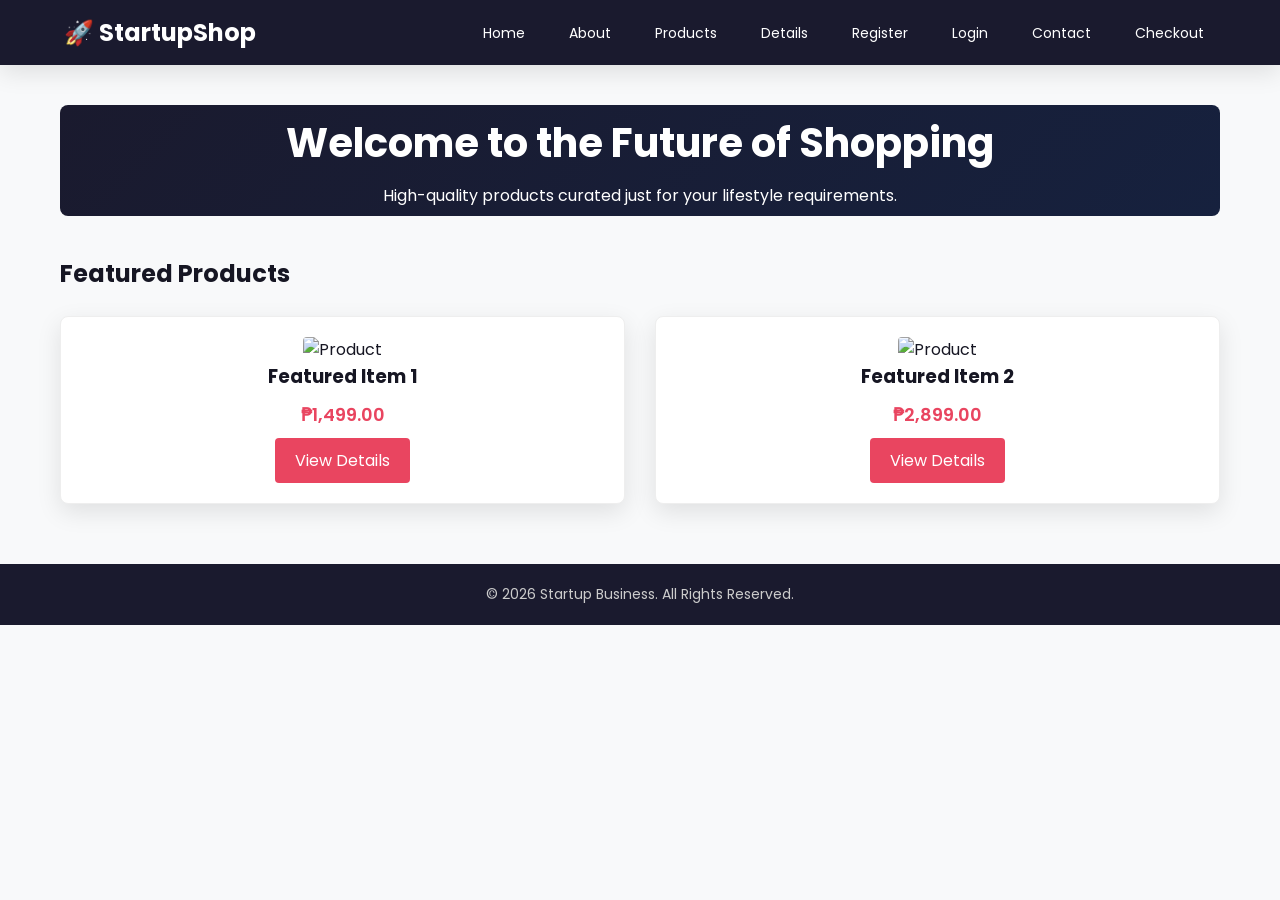
<file: index.html>
<!DOCTYPE html>
<html lang="en">
<head>
    <meta charset="UTF-8">
    <meta name="viewport" content="width=device-width, initial-scale=1.0">
    <title>Startup Shop | Home</title>
    <link rel="stylesheet" href="css/style.css">
</head>
<body>
    <header>
        <a href="index.html" class="logo">🚀 StartupShop</a>
        <nav>
            <ul>
                <li><a href="index.html">Home</a></li>
                <li><a href="about.html">About</a></li>
                <li><a href="products.html">Products</a></li>
                <li><a href="product-detail.html">Details</a></li>
                <li><a href="register.html">Register</a></li>
                <li><a href="login.html">Login</a></li>
                <li><a href="contact.html">Contact</a></li>
                <li><a href="checkout.html">Checkout</a></li>
            </ul>
        </nav>
    </header>
    
    <main class="container">
        <section class="hero">
            <h1>Welcome to the Future of Shopping</h1>
            <p>High-quality products curated just for your lifestyle requirements.</p>
        </section>
        
        <h2>Featured Products</h2>
        <br>
        <div class="grid-layout">
            <div class="product-card">
                <img href="#" alt="Product">
                <h3>Featured Item 1</h3>
                <p class="price">₱1,499.00</p>
                <a href="product-detail.html" class="btn">View Details</a>
            </div>
            <div class="product-card">
                <img href="#" alt="Product">
                <h3>Featured Item 2</h3>
                <p class="price">₱2,899.00</p>
                <a href="product-detail.html" class="btn">View Details</a>
            </div>
        </div>
    </main>

    <footer><p>&copy; 2026 Startup Business. All Rights Reserved.</p></footer>
</body>
</html>
</file>
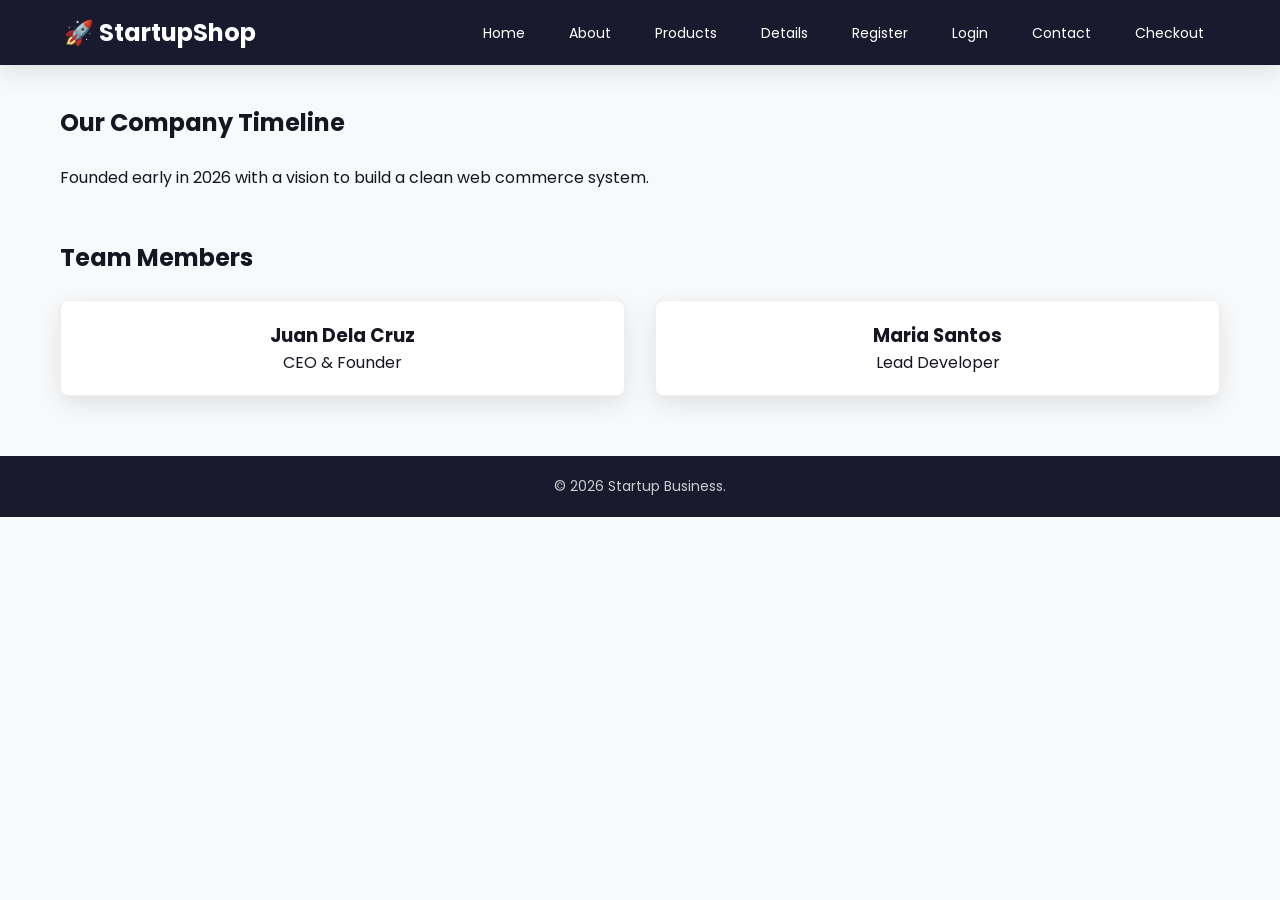
<file: about.html>
<!DOCTYPE html>
<html lang="en">
<head>
    <meta charset="UTF-8"><title>About Us</title>
    <link rel="stylesheet" href="css/style.css">
</head>
<body>
    <header>
        <a href="index.html" class="logo">🚀 StartupShop</a>
        <nav><ul>
            <li><a href="index.html">Home</a></li><li><a href="about.html">About</a></li><li><a href="products.html">Products</a></li><li><a href="product-detail.html">Details</a></li><li><a href="register.html">Register</a></li><li><a href="login.html">Login</a></li><li><a href="contact.html">Contact</a></li><li><a href="checkout.html">Checkout</a></li>
        </ul></nav>
    </header>
    <main class="container">
        <h2>Our Company Timeline</h2><br>
        <p>Founded early in 2026 with a vision to build a clean web commerce system.</p>
        <br><br>
        <h2>Team Members</h2><br>
        <div class="grid-layout">
            <div class="product-card"><h3>Juan Dela Cruz</h3><p>CEO & Founder</p></div>
            <div class="product-card"><h3>Maria Santos</h3><p>Lead Developer</p></div>
        </div>
    </main>
    <footer><p>&copy; 2026 Startup Business.</p></footer>
</body>
</html>
</file>
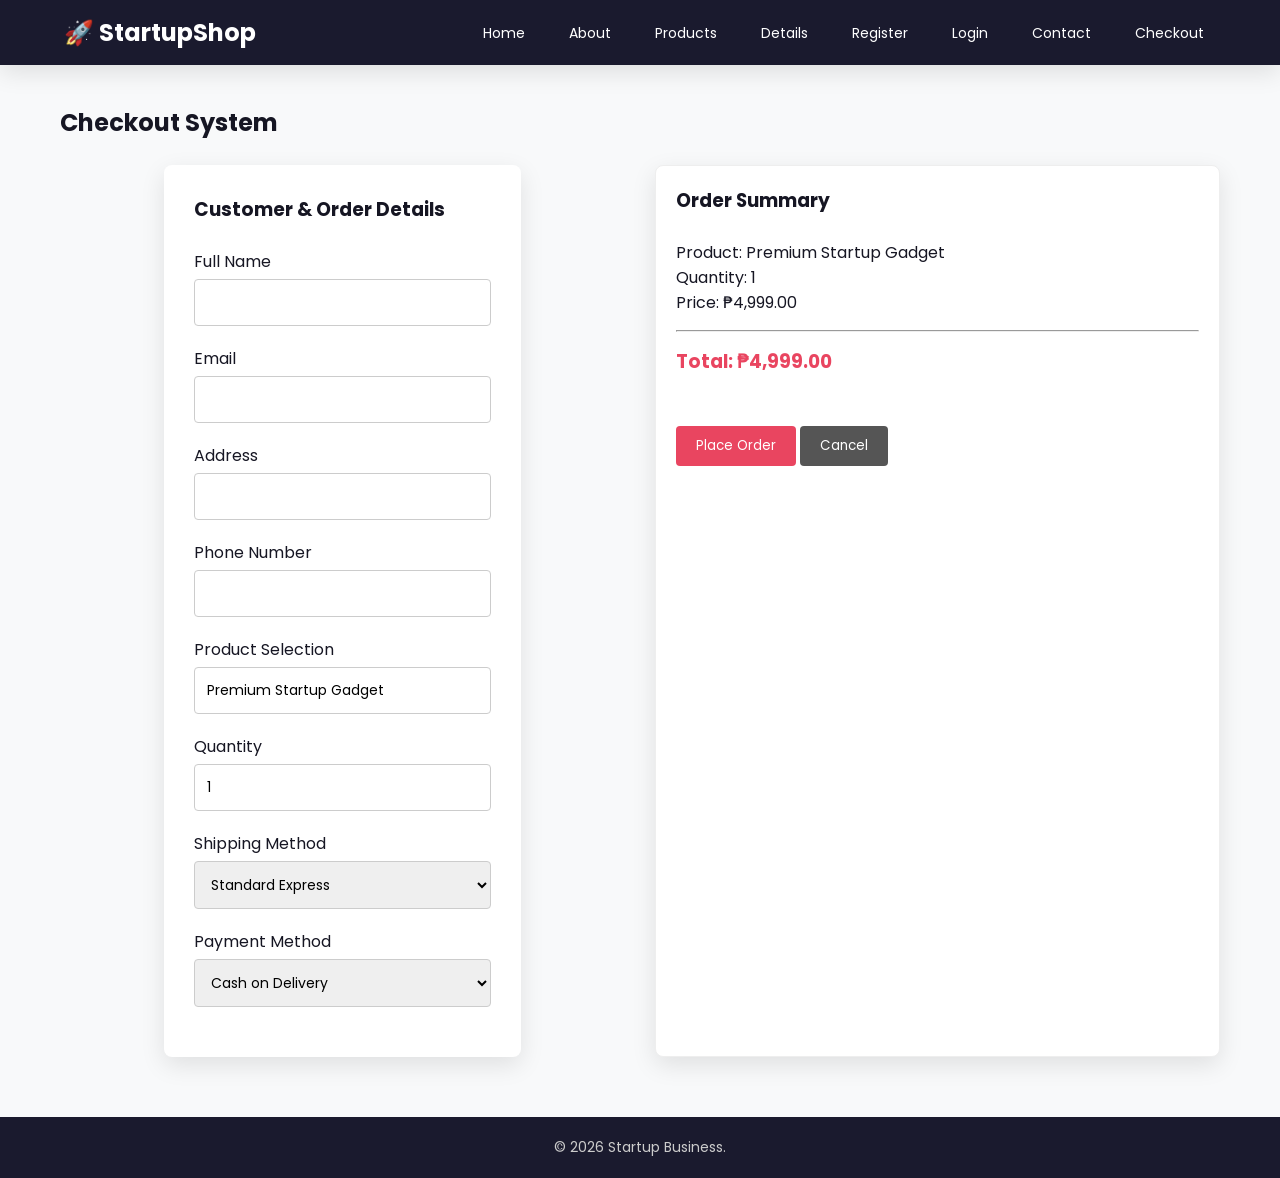
<file: checkout.html>
<!DOCTYPE html>
<html lang="en">
<head>
    <meta charset="UTF-8"><title>Checkout</title>
    <link rel="stylesheet" href="css/style.css">
</head>
<body>
    <header>
        <a href="index.html" class="logo">🚀 StartupShop</a>
        <nav><ul>
            <li><a href="index.html">Home</a></li><li><a href="about.html">About</a></li><li><a href="products.html">Products</a></li><li><a href="product-detail.html">Details</a></li><li><a href="register.html">Register</a></li><li><a href="login.html">Login</a></li><li><a href="contact.html">Contact</a></li><li><a href="checkout.html">Checkout</a></li>
        </ul></nav>
    </header>
    <main class="container">
        <h2>Checkout System</h2><br>
        <div class="grid-layout">
            <form action="#">
                <h3>Customer & Order Details</h3><br>
                <div class="form-group"><label>Full Name</label><input type="text" required></div>
                <div class="form-group"><label>Email</label><input type="email" required></div>
                <div class="form-group"><label>Address</label><input type="text" required></div>
                <div class="form-group"><label>Phone Number</label><input type="tel" required></div>
                <div class="form-group"><label>Product Selection</label><input type="text" value="Premium Startup Gadget" readonly></div>
                <div class="form-group"><label>Quantity</label><input type="number" value="1" min="1"></div>
                <div class="form-group"><label>Shipping Method</label><select><option>Standard Express</option><option>Next-Day Delivery</option></select></div>
                <div class="form-group"><label>Payment Method</label><select><option>Cash on Delivery</option><option>Credit Card (Design Only)</option></select></div>
            </form>
            <div class="product-card" style="text-align:left;">
                <h3>Order Summary</h3><br>
                <p>Product: Premium Startup Gadget</p>
                <p>Quantity: 1</p>
                <p>Price: ₱4,999.00</p>
                <hr style="margin:15px 0;"><h3 style="color:var(--accent);">Total: ₱4,999.00</h3><br><br>
                <button class="btn" onclick="alert('Order Placed Successfully!')">Place Order</button>
                <button class="btn" style="background:#555;" onclick="window.location.href='products.html'">Cancel</button>
            </div>
        </div>
    </main>
    <footer><p>&copy; 2026 Startup Business.</p></footer>
</body>
</html>
</file>
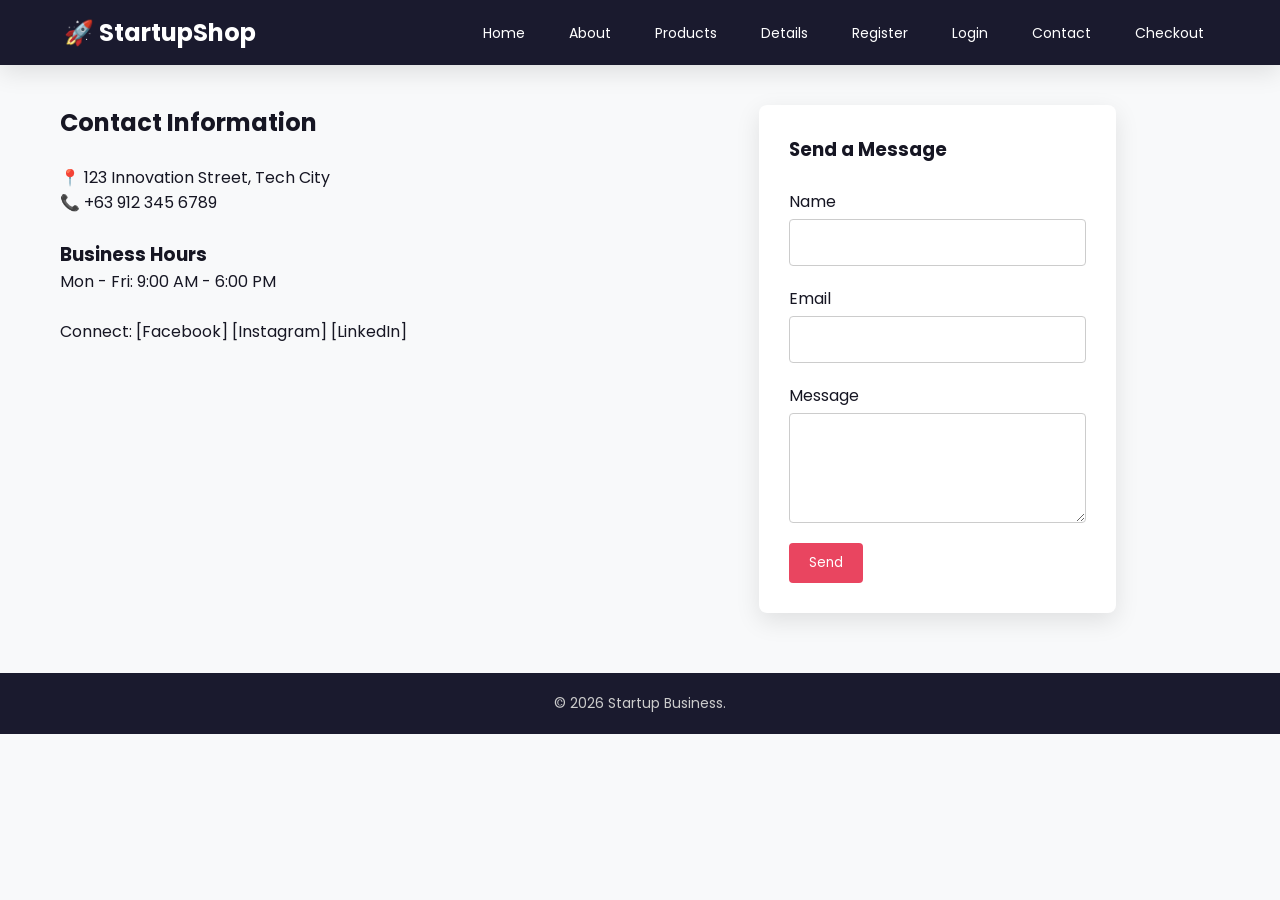
<file: contact.html>
<!DOCTYPE html>
<html lang="en">
<head>
    <meta charset="UTF-8"><title>Contact Us</title>
    <link rel="stylesheet" href="css/style.css">
</head>
<body>
    <header>
        <a href="index.html" class="logo">🚀 StartupShop</a>
        <nav><ul>
            <li><a href="index.html">Home</a></li><li><a href="about.html">About</a></li><li><a href="products.html">Products</a></li><li><a href="product-detail.html">Details</a></li><li><a href="register.html">Register</a></li><li><a href="login.html">Login</a></li><li><a href="contact.html">Contact</a></li><li><a href="checkout.html">Checkout</a></li>
        </ul></nav>
    </header>
    <main class="container">
        <div class="grid-layout">
            <div>
                <h2>Contact Information</h2><br>
                <p>📍 123 Innovation Street, Tech City</p>
                <p>📞 +63 912 345 6789</p><br>
                <h3>Business Hours</h3>
                <p>Mon - Fri: 9:00 AM - 6:00 PM</p><br>
                <p>Connect: [Facebook] [Instagram] [LinkedIn]</p>
            </div>
            <form action="#">
                <h3>Send a Message</h3><br>
                <div class="form-group"><label>Name</label><input type="text" required></div>
                <div class="form-group"><label>Email</label><input type="email" required></div>
                <div class="form-group"><label>Message</label><textarea rows="4" required></textarea></div>
                <button type="submit" class="btn">Send</button>
            </form>
        </div>
    </main>
    <footer><p>&copy; 2026 Startup Business.</p></footer>
</body>
</html>
</file>
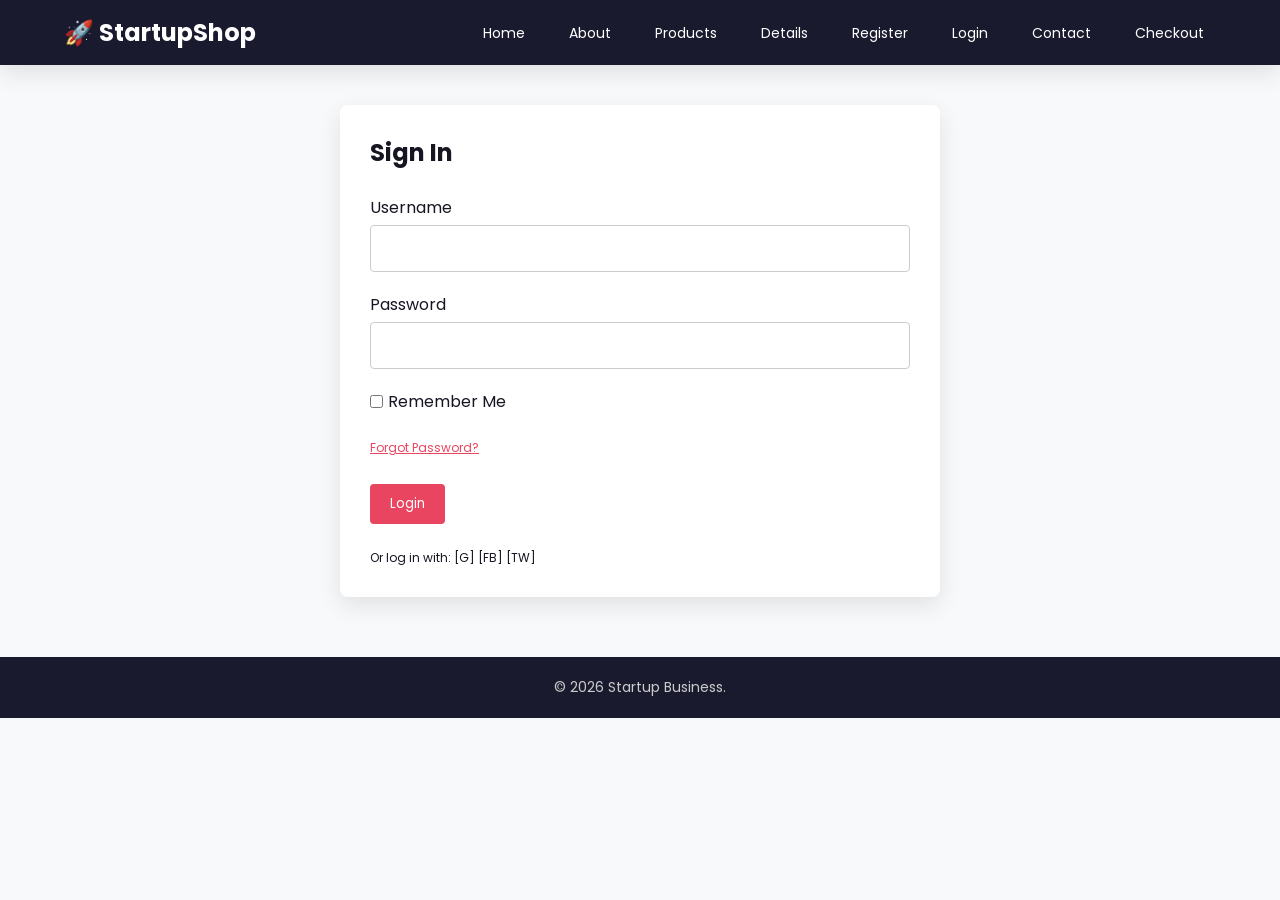
<file: login.html>
<!DOCTYPE html>
<html lang="en">
<head>
    <meta charset="UTF-8"><title>Login</title>
    <link rel="stylesheet" href="css/style.css">
</head>
<body>
    <header>
        <a href="index.html" class="logo">🚀 StartupShop</a>
        <nav><ul>
            <li><a href="index.html">Home</a></li><li><a href="about.html">About</a></li><li><a href="products.html">Products</a></li><li><a href="product-detail.html">Details</a></li><li><a href="register.html">Register</a></li><li><a href="login.html">Login</a></li><li><a href="contact.html">Contact</a></li><li><a href="checkout.html">Checkout</a></li>
        </ul></nav>
    </header>
    <main class="container">
        <form action="#">
            <h2>Sign In</h2><br>
            <div class="form-group"><label>Username</label><input type="text" required></div>
            <div class="form-group"><label>Password</label><input type="password" required></div>
            <div class="form-group" style="flex-direction:row; align-items:center;">
                <input type="checkbox" id="rem"> <label for="rem">Remember Me</label>
            </div>
            <a href="#" style="font-size:12px; color:var(--accent);">Forgot Password?</a><br><br>
            <button type="submit" class="btn">Login</button>
            <br><br>
            <p style="font-size:12px;">Or log in with: [G] [FB] [TW]</p>
        </form>
    </main>
    <footer><p>&copy; 2026 Startup Business.</p></footer>
</body>
</html>
</file>
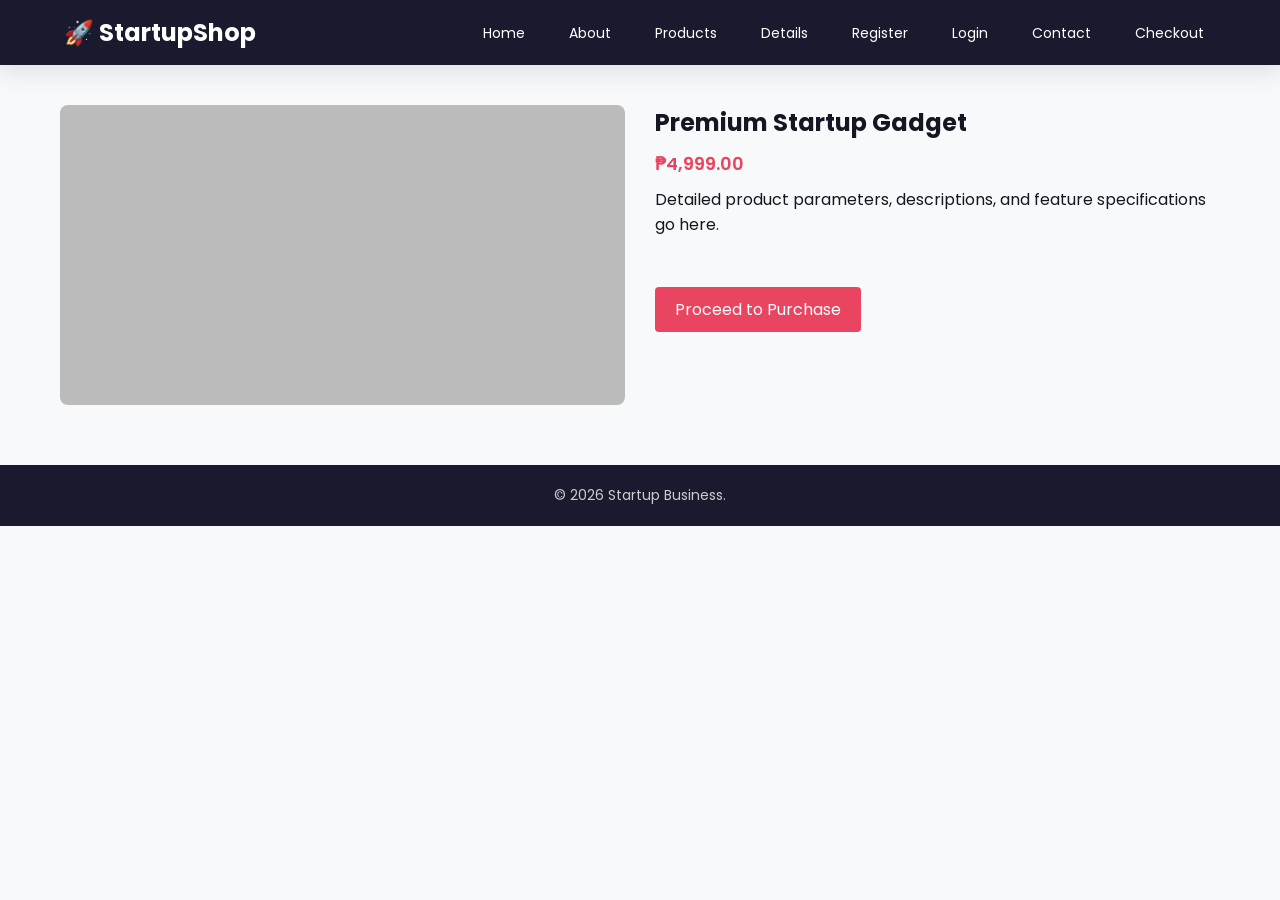
<file: product-detail.html>
<!DOCTYPE html>
<html lang="en">
<head>
    <meta charset="UTF-8"><title>Product Detail</title>
    <link rel="stylesheet" href="css/style.css">
</head>
<body>
    <header>
        <a href="index.html" class="logo">🚀 StartupShop</a>
        <nav><ul>
            <li><a href="index.html">Home</a></li><li><a href="about.html">About</a></li><li><a href="products.html">Products</a></li><li><a href="product-detail.html">Details</a></li><li><a href="register.html">Register</a></li><li><a href="login.html">Login</a></li><li><a href="contact.html">Contact</a></li><li><a href="checkout.html">Checkout</a></li>
        </ul></nav>
    </header>
    <main class="container">
        <div class="grid-layout">
            <div style="background:#bbb; min-height:300px; border-radius:8px;"></div>
            <div>
                <h2>Premium Startup Gadget</h2>
                <p class="price">₱4,999.00</p>
                <p>Detailed product parameters, descriptions, and feature specifications go here.</p>
                <br><br>
                <a href="checkout.html" class="btn">Proceed to Purchase</a>
            </div>
        </div>
    </main>
    <footer><p>&copy; 2026 Startup Business.</p></footer>
</body>
</html>
</file>
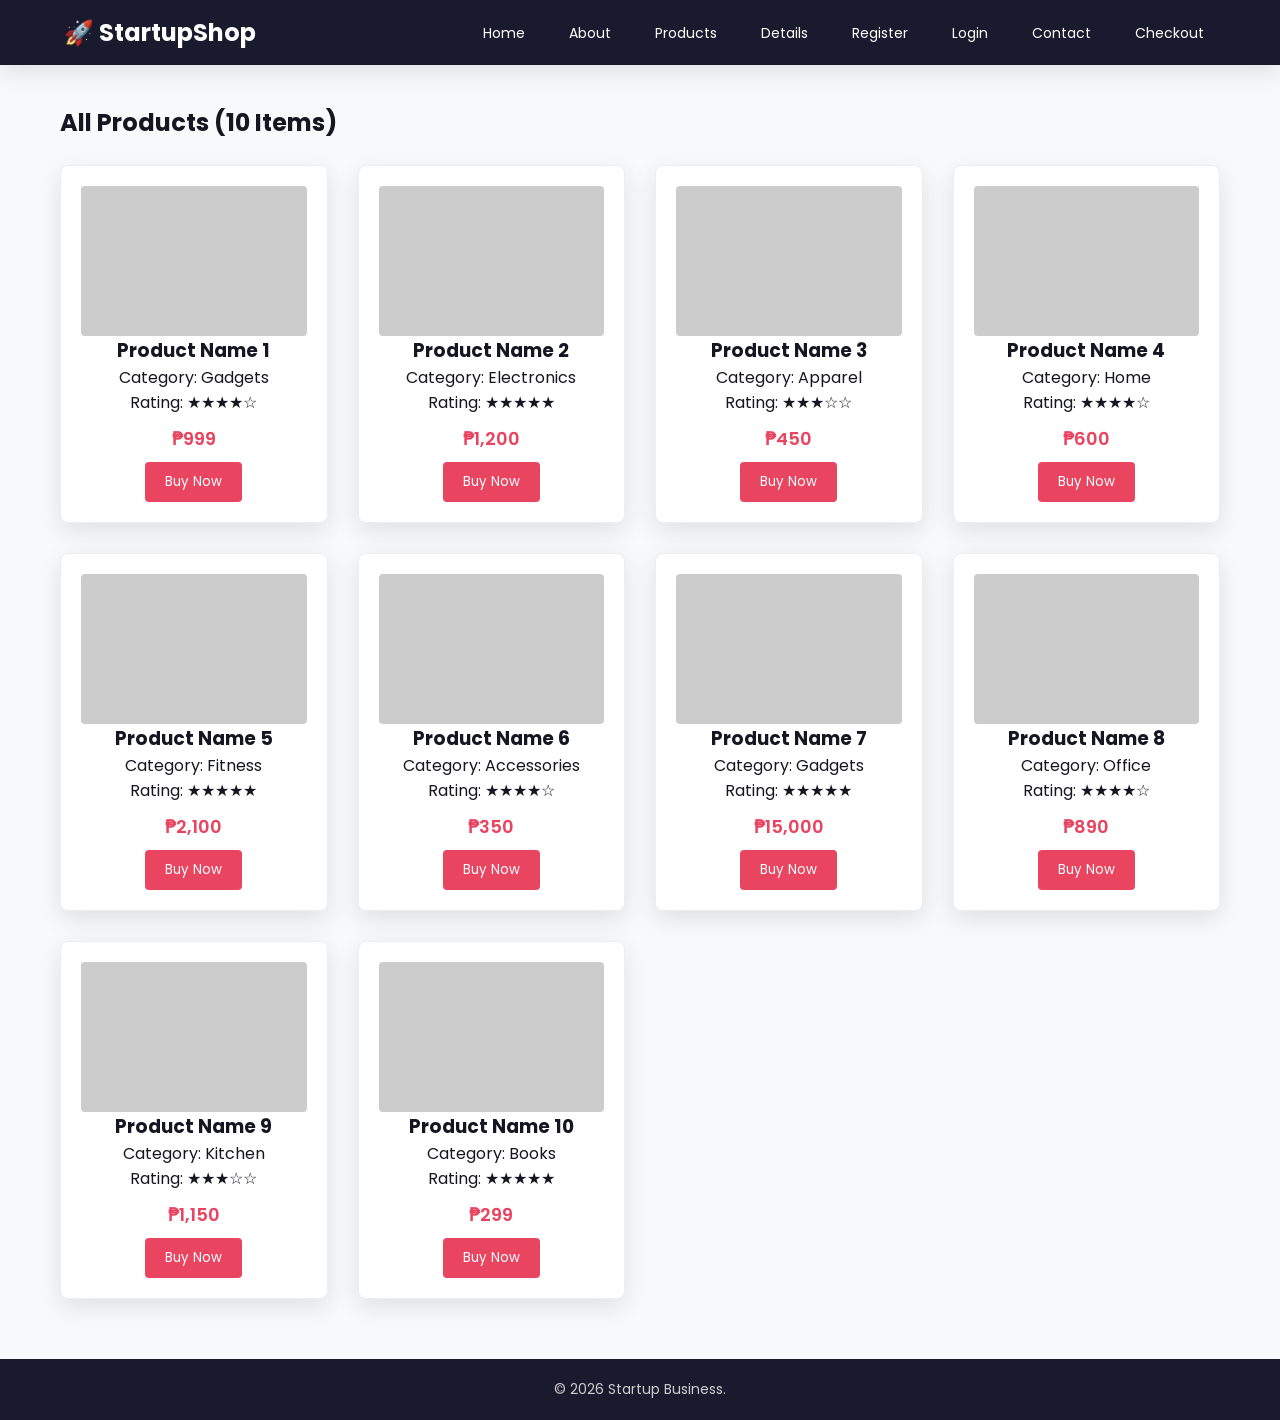
<file: products.html>
<!DOCTYPE html>
<html lang="en">
<head>
    <meta charset="UTF-8"><title>Our Products</title>
    <link rel="stylesheet" href="css/style.css">
</head>
<body>
    <header>
        <a href="index.html" class="logo">🚀 StartupShop</a>
        <nav><ul>
            <li><a href="index.html">Home</a></li><li><a href="about.html">About</a></li><li><a href="products.html">Products</a></li><li><a href="product-detail.html">Details</a></li><li><a href="register.html">Register</a></li><li><a href="login.html">Login</a></li><li><a href="contact.html">Contact</a></li><li><a href="checkout.html">Checkout</a></li>
        </ul></nav>
    </header>
    <main class="container">
        <h2>All Products (10 Items)</h2><br>
        <div class="grid-layout">
            <div class="product-card">
                <div style="background:#ccc; height:150px; border-radius:4px;"></div>
                <h3>Product Name 1</h3><p>Category: Gadgets</p><p>Rating: ★★★★☆</p><p class="price">₱999</p><button class="btn">Buy Now</button>
            </div>
            <div class="product-card">
                <div style="background:#ccc; height:150px; border-radius:4px;"></div>
                <h3>Product Name 2</h3><p>Category: Electronics</p><p>Rating: ★★★★★</p><p class="price">₱1,200</p><button class="btn">Buy Now</button>
            </div>
            <div class="product-card">
                <div style="background:#ccc; height:150px; border-radius:4px;"></div>
                <h3>Product Name 3</h3><p>Category: Apparel</p><p>Rating: ★★★☆☆</p><p class="price">₱450</p><button class="btn">Buy Now</button>
            </div>
            <div class="product-card">
                <div style="background:#ccc; height:150px; border-radius:4px;"></div>
                <h3>Product Name 4</h3><p>Category: Home</p><p>Rating: ★★★★☆</p><p class="price">₱600</p><button class="btn">Buy Now</button>
            </div>
            <div class="product-card">
                <div style="background:#ccc; height:150px; border-radius:4px;"></div>
                <h3>Product Name 5</h3><p>Category: Fitness</p><p>Rating: ★★★★★</p><p class="price">₱2,100</p><button class="btn">Buy Now</button>
            </div>
            <div class="product-card">
                <div style="background:#ccc; height:150px; border-radius:4px;"></div>
                <h3>Product Name 6</h3><p>Category: Accessories</p><p>Rating: ★★★★☆</p><p class="price">₱350</p><button class="btn">Buy Now</button>
            </div>
            <div class="product-card">
                <div style="background:#ccc; height:150px; border-radius:4px;"></div>
                <h3>Product Name 7</h3><p>Category: Gadgets</p><p>Rating: ★★★★★</p><p class="price">₱15,000</p><button class="btn">Buy Now</button>
            </div>
            <div class="product-card">
                <div style="background:#ccc; height:150px; border-radius:4px;"></div>
                <h3>Product Name 8</h3><p>Category: Office</p><p>Rating: ★★★★☆</p><p class="price">₱890</p><button class="btn">Buy Now</button>
            </div>
            <div class="product-card">
                <div style="background:#ccc; height:150px; border-radius:4px;"></div>
                <h3>Product Name 9</h3><p>Category: Kitchen</p><p>Rating: ★★★☆☆</p><p class="price">₱1,150</p><button class="btn">Buy Now</button>
            </div>
            <div class="product-card">
                <div style="background:#ccc; height:150px; border-radius:4px;"></div>
                <h3>Product Name 10</h3><p>Category: Books</p><p>Rating: ★★★★★</p><p class="price">₱299</p><button class="btn">Buy Now</button>
            </div>
        </div>
    </main>
    <footer><p>&copy; 2026 Startup Business.</p></footer>
</body>
</html>
</file>
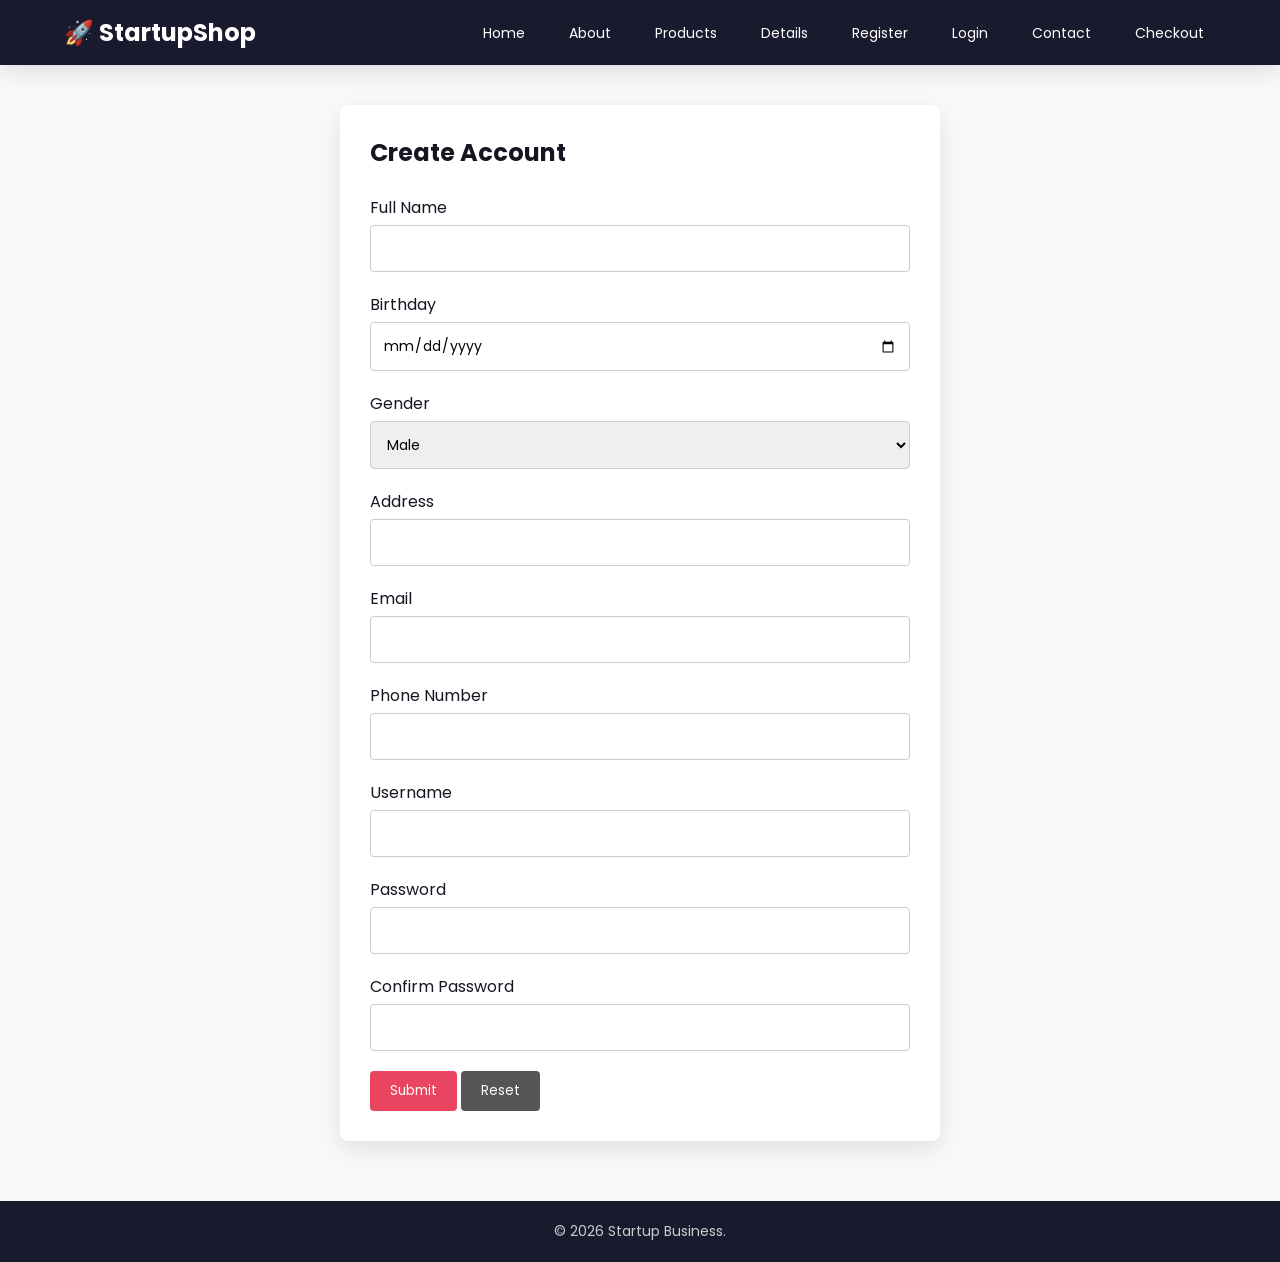
<file: register.html>
<!DOCTYPE html>
<html lang="en">
<head>
    <meta charset="UTF-8"><title>Register Account</title>
    <link rel="stylesheet" href="css/style.css">
</head>
<body>
    <header>
        <a href="index.html" class="logo">🚀 StartupShop</a>
        <nav><ul>
            <li><a href="index.html">Home</a></li><li><a href="about.html">About</a></li><li><a href="products.html">Products</a></li><li><a href="product-detail.html">Details</a></li><li><a href="register.html">Register</a></li><li><a href="login.html">Login</a></li><li><a href="contact.html">Contact</a></li><li><a href="checkout.html">Checkout</a></li>
        </ul></nav>
    </header>
    <main class="container">
        <form action="#" method="POST">
            <h2>Create Account</h2><br>
            <div class="form-group"><label>Full Name</label><input type="text" required></div>
            <div class="form-group"><label>Birthday</label><input type="date" required></div>
            <div class="form-group"><label>Gender</label><select><option>Male</option><option>Female</option><option>Other</option></select></div>
            <div class="form-group"><label>Address</label><input type="text" required></div>
            <div class="form-group"><label>Email</label><input type="email" required></div>
            <div class="form-group"><label>Phone Number</label><input type="tel" required></div>
            <div class="form-group"><label>Username</label><input type="text" required></div>
            <div class="form-group"><label>Password</label><input type="password" required></div>
            <div class="form-group"><label>Confirm Password</label><input type="password" required></div>
            <button type="submit" class="btn">Submit</button>
            <button type="reset" class="btn" style="background:#555;">Reset</button>
        </form>
    </main>
    <footer><p>&copy; 2026 Startup Business.</p></footer>
</body>
</html>
</file>
<file: css/style.css>
/* Google Fonts, Resets at Variables */
@import url('https://fonts.googleapis.com/css2?family=Poppins:wght@300;400;600&display=swap');
* { margin: 0; padding: 0; box-sizing: border-box; font-family: 'Poppins', sans-serif; }
:root {
    --primary: #1a1a2e;
    --accent: #e94560;
    --light: #f8f9fa;
    --dark: #161623;
    --grad: linear-gradient(135deg, #1a1a2e, #16213e);
    --shadow: 0 8px 25px rgba(0,0,0,0.1);
}
body { background: var(--light); color: var(--dark); overflow-x: hidden; }

/* Global Navigation & Footer (Flexbox) */
header { background: var(--primary); padding: 15px 5%; display: flex; justify-content: space-between; align-items: center; position: sticky; top: 0; z-index: 100; box-shadow: var(--shadow); }
.logo { color: #fff; font-weight: 700; font-size: 24px; text-decoration: none; }
nav ul { display: flex; list-style: none; gap: 20px; align-items: center; }
nav a { color: #fff; text-decoration: none; font-size: 14px; transition: 0.3s; padding: 8px 12px; border-radius: 4px; }
nav a:hover { background: var(--accent); transform: scale(1.05); }

/* Pages Styling Modules */
.container { max-width: 1200px; margin: 40px auto; padding: 0 20px; }
.hero { background: var(--grad); color: #fff; padding: 8px 5%; text-align: center; border-radius: 8px; margin-bottom: 40px; }
.hero h1 { font-size: 40px; margin-bottom: 10px; }

/* Products Section (CSS Grid) */
.grid-layout { display: grid; grid-template-columns: repeat(auto-fit, minmax(250px, 1fr)); gap: 30px; }
.product-card { background: #fff; padding: 20px; border-radius: 8px; box-shadow: var(--shadow); transition: 0.3s; border: 1px solid #eee; text-align: center; }
.product-card:hover { transform: translateY(-5px); }
.product-card img { max-width: 100%; height: 200px; object-fit: cover; border-radius: 4px; }
.price { color: var(--accent); font-weight: 600; font-size: 18px; margin: 10px 0; }
.btn { display: inline-block; background: var(--accent); color: #fff; padding: 10px 20px; text-decoration: none; border-radius: 4px; border: none; cursor: pointer; transition: 0.3s; }
.btn:hover { opacity: 0.9; box-shadow: 0 5px 15px rgba(233, 69, 96, 0.4); }

/* Forms Structure */
form { background: #fff; padding: 30px; border-radius: 8px; box-shadow: var(--shadow); max-width: 600px; margin: 0 auto; }
.form-group { margin-bottom: 20px; display: flex; flex-direction: column; gap: 5px; }
form input, form select, form textarea { padding: 12px; border: 1px solid #ccc; border-radius: 4px; font-size: 14px; }

footer { background: var(--primary); color: #ccc; text-align: center; padding: 20px; margin-top: 60px; font-size: 14px; }

/* Responsive Layout (Media Queries) */
@media (max-width: 768px) {
    header { flex-direction: column; gap: 15px; text-align: center; }
    nav ul { flex-wrap: wrap; justify-content: center; gap: 10px; }
    .hero h1 { font-size: 28px; }
}
</file>
